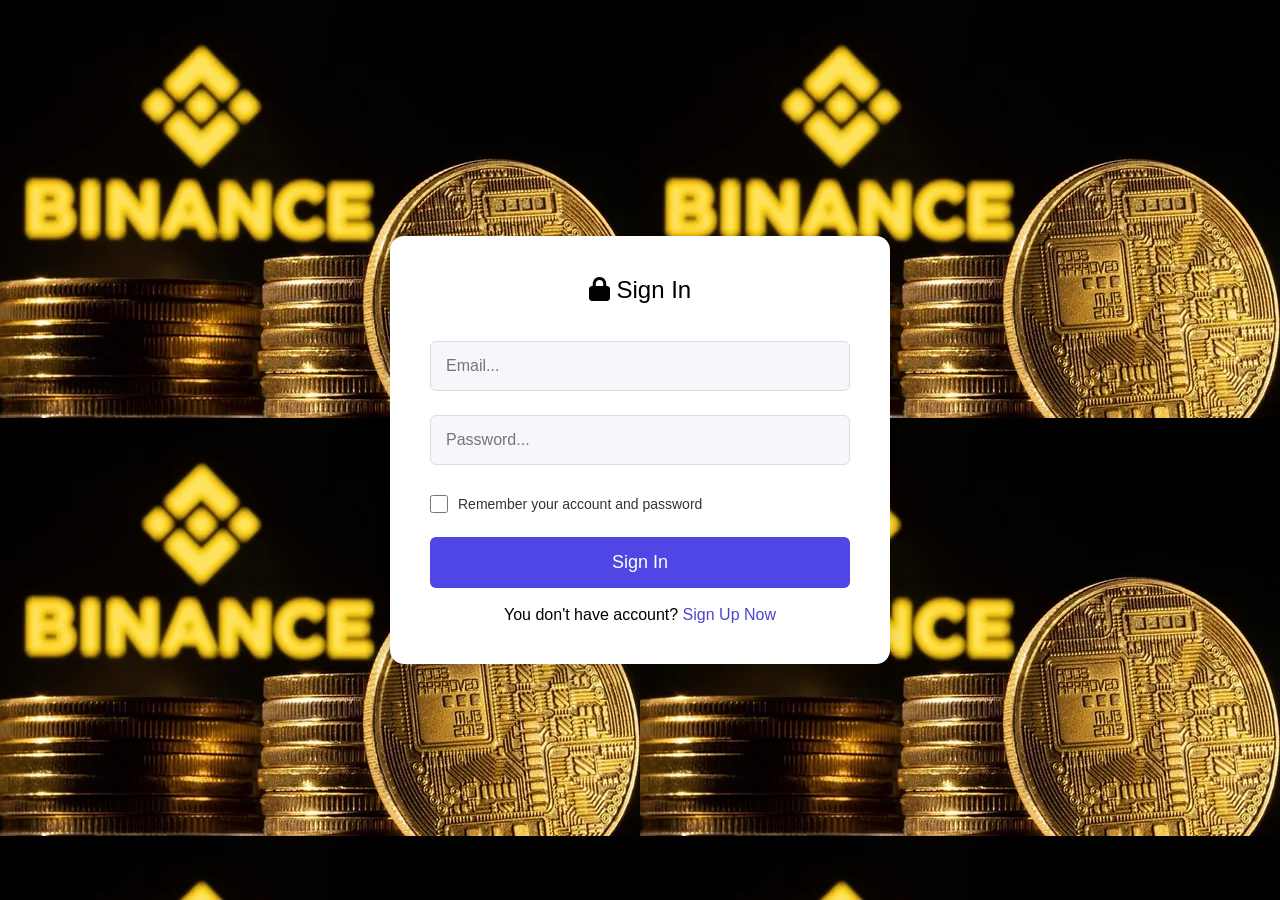
<file: FinalProjectJS/pages/login.html>
<!doctype html>
<html lang="vi">
  <head>
    <meta charset="UTF-8" />
    <meta name="viewport" content="width=device-width, initial-scale=1.0" />
    <title>Đăng nhập</title>
    <link rel="stylesheet" href="../css/login.css" />
    <link
      rel="stylesheet"
      href="https://cdnjs.cloudflare.com/ajax/libs/font-awesome/6.5.0/css/all.min.css"
    />
  </head>
  <body>
    <div class="login-container">
      <form class="login-box" id="loginForm">
        <h2><i class="fa-solid fa-lock"></i> Sign In</h2>
        <p id="successMsg" class="success"></p>

        <input type="email" id="email" placeholder="Email..." />
        <span class="error" id="emailError"></span>

        <input type="password" id="password" placeholder="Password..." />
        <span class="error" id="passwordError"></span>

        <label class="remember-row" for="rememberMe">
          <input type="checkbox" id="rememberMe" />
          Remember your account and password
        </label>

        <button type="button" id="loginBtn">Sign In</button>

        <p>You don't have account? <a href="register.html">Sign Up Now</a></p>
      </form>
    </div>    <script src="../js/login.js"></script>
  </body>
</html>
</file>
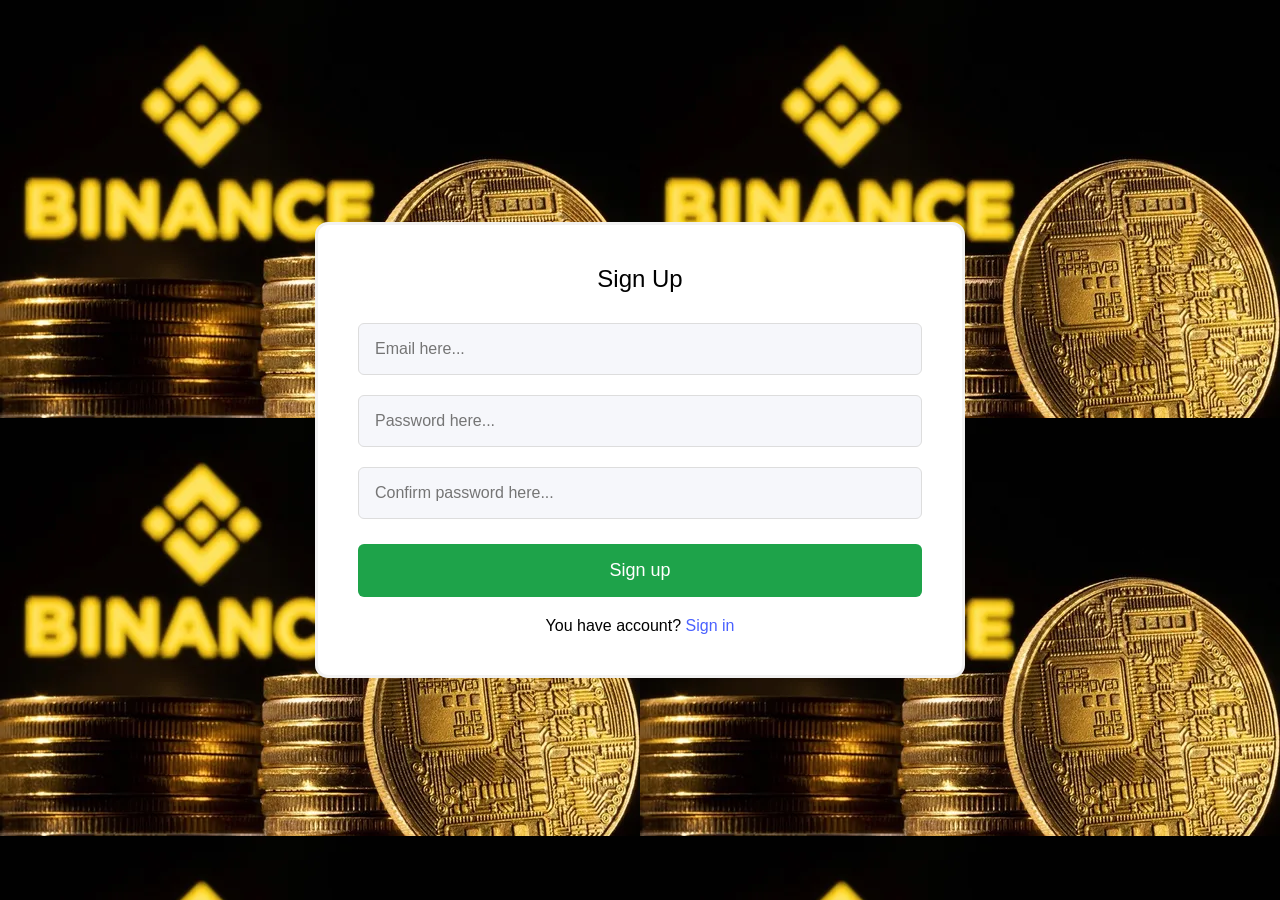
<file: FinalProjectJS/pages/register.html>
<!doctype html>
<html lang="vi">
  <head>
    <meta charset="UTF-8" />
    <meta name="viewport" content="width=device-width, initial-scale=1.0" />
    <title>Đăng ký</title>
    <link rel="stylesheet" href="../css/register.css" />
    <link
      rel="stylesheet"
      href="https://cdnjs.cloudflare.com/ajax/libs/font-awesome/6.5.0/css/all.min.css"
    />
  </head>
  <body>
    <div class="container">
      <form class="register-box" id="registerForm">
        <h2>Sign Up</h2>
        <p id="successMsg" class="success"></p>

        <input type="email" id="email" placeholder="Email here..." />
        <span class="error" id="emailError"></span>

        <input type="password" id="password" placeholder="Password here..." />
        <span class="error" id="passwordError"></span>

        <input
          type="password"
          id="confirm"
          placeholder="Confirm password here..."
        />
        <span class="error" id="confirmError"></span>

        <button type="button" id="registerBtn">Sign up</button>

        <p class="login-link">
          You have account? <a href="login.html">Sign in</a>
        </p>
      </form>
    </div>    <script src="../js/register.js"></script>
  </body>
</html>
</file>
<file: FinalProjectJS/css/login.css>
*{
  margin:0;
  padding:0;
  box-sizing:border-box;
  font-family: Arial, Helvetica, sans-serif;
}

body{
  height:100vh;
  background-image: url(../assets/images/background\ login.png);
  display:flex;
  justify-content:center;
  align-items:center;
}

.login-box{
  width:500px;
  background:#fff;
  padding:40px;
  border-radius:14px;
  box-shadow:0 8px 18px rgba(0,0,0,0.1);
  text-align:center;
}

.login-box h2{
  margin-bottom:25px;
  font-weight:300;
}

.login-box input{
  width:100%;
  padding:15px;
  margin:12px 0;
  border:1px solid #ddd;
  border-radius:6px;
  font-size:16px;
  background:#f6f7fb;
}

.login-box button{
  width:100%;
  padding:15px;
  margin-top:10px;
  border:none;
  border-radius:6px;
  font-size:18px;
  color:#fff;
  cursor:pointer;
  background-color: #4F46E5;
}

.login-box button:hover{
  opacity:0.9;
}

.login-box p{
  margin-top:18px;
  font-size:16px;
}

.login-box a{
  color:#4b45c8;
  text-decoration:none;
  font-weight:500;
}

.remember-row{
  display:flex;
  align-items:center;
  justify-content:flex-start;
  gap:10px;
  width:100%;
  margin:6px 0 2px;
  font-size:14px;
  color:#333;
}

.remember-row input[type="checkbox"]{
  width:18px;
  height:18px;
  cursor:pointer;
}

.password-toggle-row{
  display:flex;
  align-items:center;
  justify-content:flex-start;
  gap:10px;
  width:100%;
  margin:2px 0 12px;
  font-size:14px;
  color:#333;
}

.password-toggle-row input[type="checkbox"]{
  width:18px;
  height:18px;
  cursor:pointer;
}

.popup-overlay{
  position:fixed;
  top:16px;
  right:16px;
  left:auto;
  width:auto;
  height:auto;
  background:transparent;
  display:none; 
  align-items:flex-start;
  justify-content:flex-end;
  z-index:9999;
  padding:0;
}

.popup-box{
  width:340px;
  max-width:calc(100vw - 32px);
  background:#fff;
  border-radius:14px;
  box-shadow:0 18px 40px rgba(0,0,0,0.25);
  padding:18px;
}

.popup-title{
  font-size:16px;
  font-weight:700;
  margin-bottom:10px;
}

.popup-message{
  font-size:15px;
  line-height:1.4;
  margin-bottom:14px;
}

.popup-close{
  display:none;
}

.popup-box.error .popup-title{
  color:#ff3b30;
}

.popup-box.success .popup-title{
  color:#12b347;
}




/* 
.error {
  display: block;
  color: red;
  font-size: 14px;
  text-align: left;
  margin: -10px 0 10px;
}

.input-error {
  border: 2px solid red !important;
}

.success{
  color: #16a34a;
  font-size: 18px;
  margin-bottom: 10px;
} */
</file>
<file: FinalProjectJS/css/register.css>
* {
  box-sizing: border-box;
  margin: 0;
  padding: 0;
  font-family: Arial, Helvetica, sans-serif;
}

body {
  background-image: url(../assets/images/background\ login.png) ;
  height: 100vh;
  display: flex;
  justify-content: center;
  align-items: center;
}

.container {
  width: 650px;
  padding: 40px;
  border: 3px solid #f2f2f2;
  background: #ffffff;
  border-radius: 13px;
}

.register-box {
  width: 100%;
  text-align: center;
}

.register-box h2 {
  margin-bottom: 30px;
  font-weight: 500;
}

.register-box input {
  width: 100%;
  padding: 16px;
  margin-bottom: 20px;
  border: 1px solid #ddd;
  border-radius: 6px;
  font-size: 16px;
  background: #f6f7fb;
}

.register-box button {
  width: 100%;
  padding: 16px;
  background: #1ea34a;
  color: white;
  border: none;
  border-radius: 6px;
  font-size: 18px;
  cursor: pointer;
  margin-top: 5px;
}

.register-box button:hover {
  background: #5ad282;
}

.login-link {
  margin-top: 20px;
  font-size: 16px;
}

.login-link a {
  color: #4a61ff;
  text-decoration: none;
}

.password-toggle-row{
  display:flex;
  align-items:center;
  justify-content:flex-start;
  gap:10px;
  width:100%;
  margin:2px 0 20px;
  font-size:14px;
  color:#333;
}

.password-toggle-row input[type="checkbox"]{
  width:18px;
  height:18px;
  cursor:pointer;
}

.popup-overlay{
  position:fixed;
  top:16px;
  right:16px;
  left:auto;
  width:auto;
  height:auto;
  background:transparent;
  display:none;
  align-items:flex-start;
  justify-content:flex-end;
  z-index:9999;
  padding:0;
}

.popup-box{
  width:340px;
  max-width:calc(100vw - 32px);
  background:#fff;
  border-radius:14px;
  box-shadow:0 18px 40px rgba(0,0,0,0.25);
  padding:18px;
}

.popup-title{
  font-size:16px;
  font-weight:700;
  margin-bottom:10px;
}

.popup-message{
  font-size:15px;
  line-height:1.4;
  margin-bottom:14px;
}

.popup-close{
  display:none;
}

.popup-box.error .popup-title{
  color:#ff3b30;
}

.popup-box.success .popup-title{
  color:#12b347;
}





/* 
.error {
  display: flex;
  color: red;
  font-size: 15px;
  text-align: left;
  margin: -10px 0 10px;
}

.input-error {
  border: 2px solid red !important;
}

.success{
  color: #16a34a;
  font-size: 18px;
  margin-bottom: 10px;
} */
</file>
